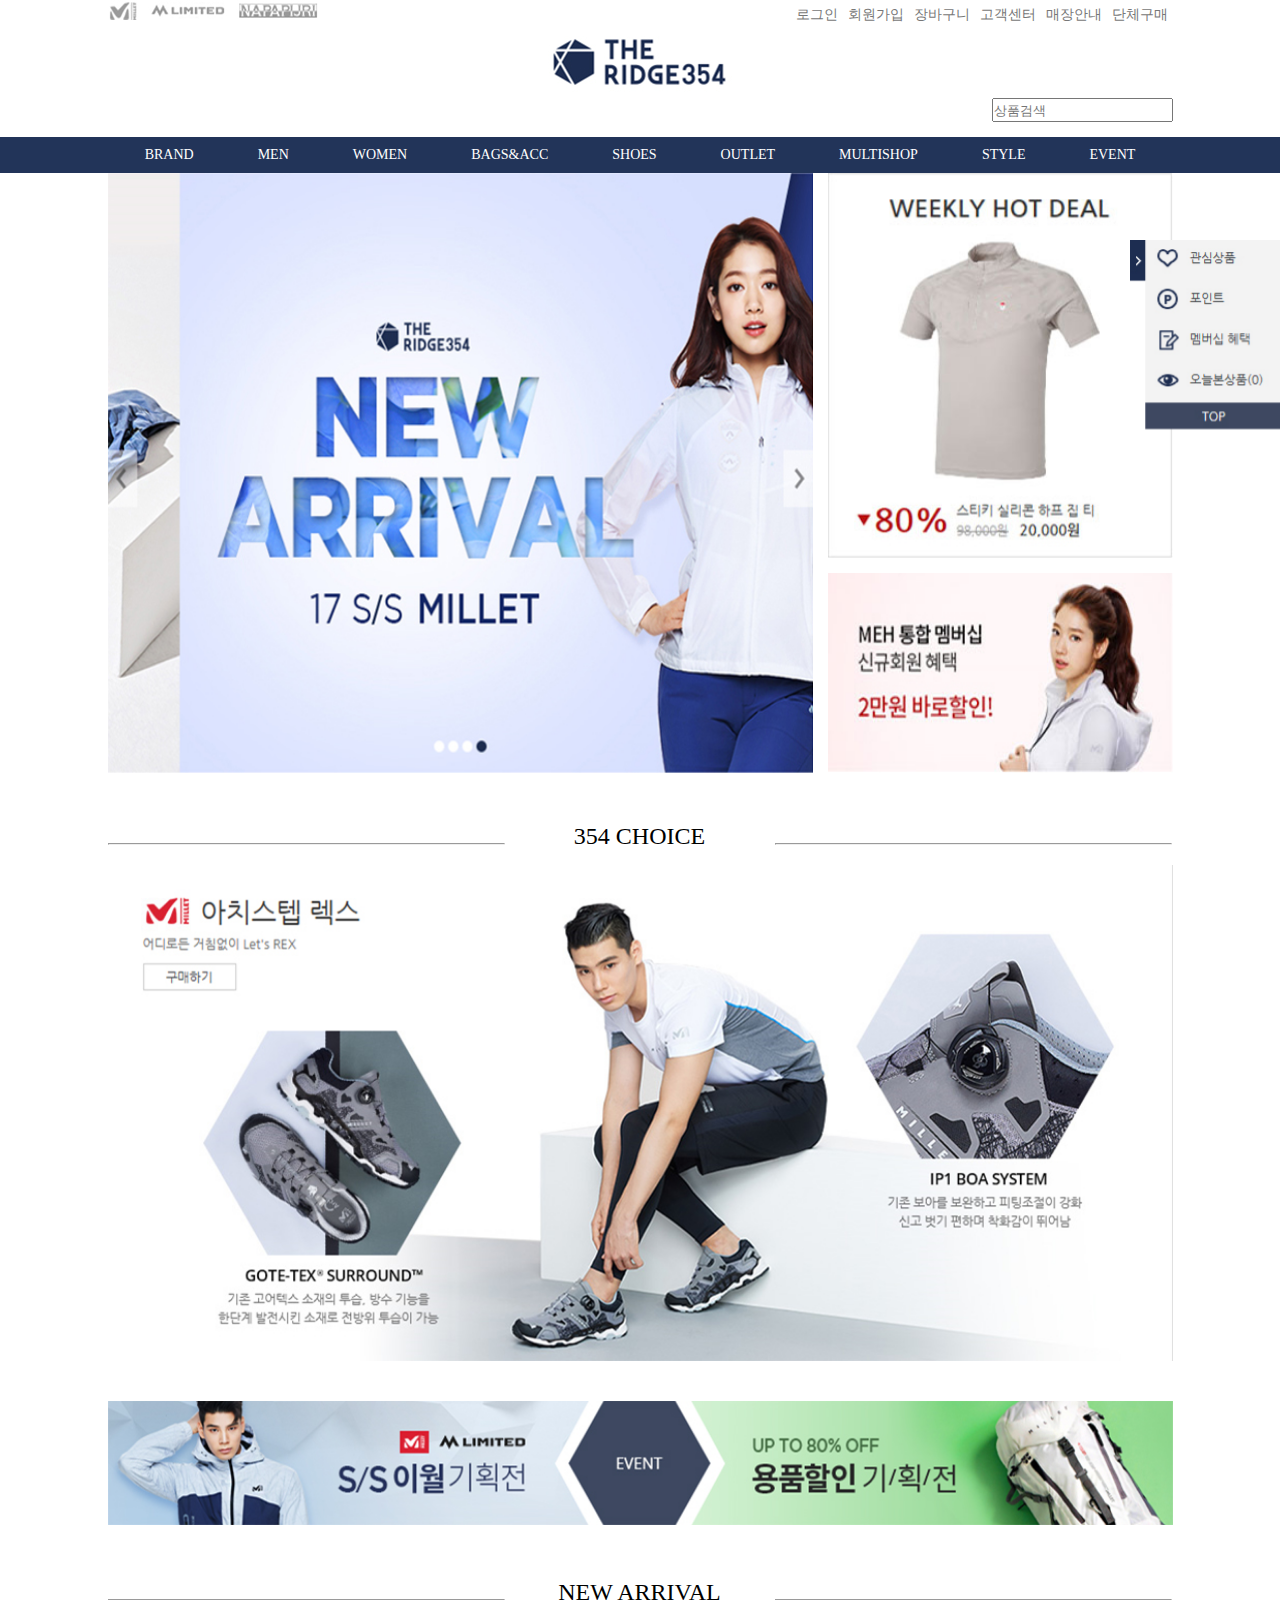
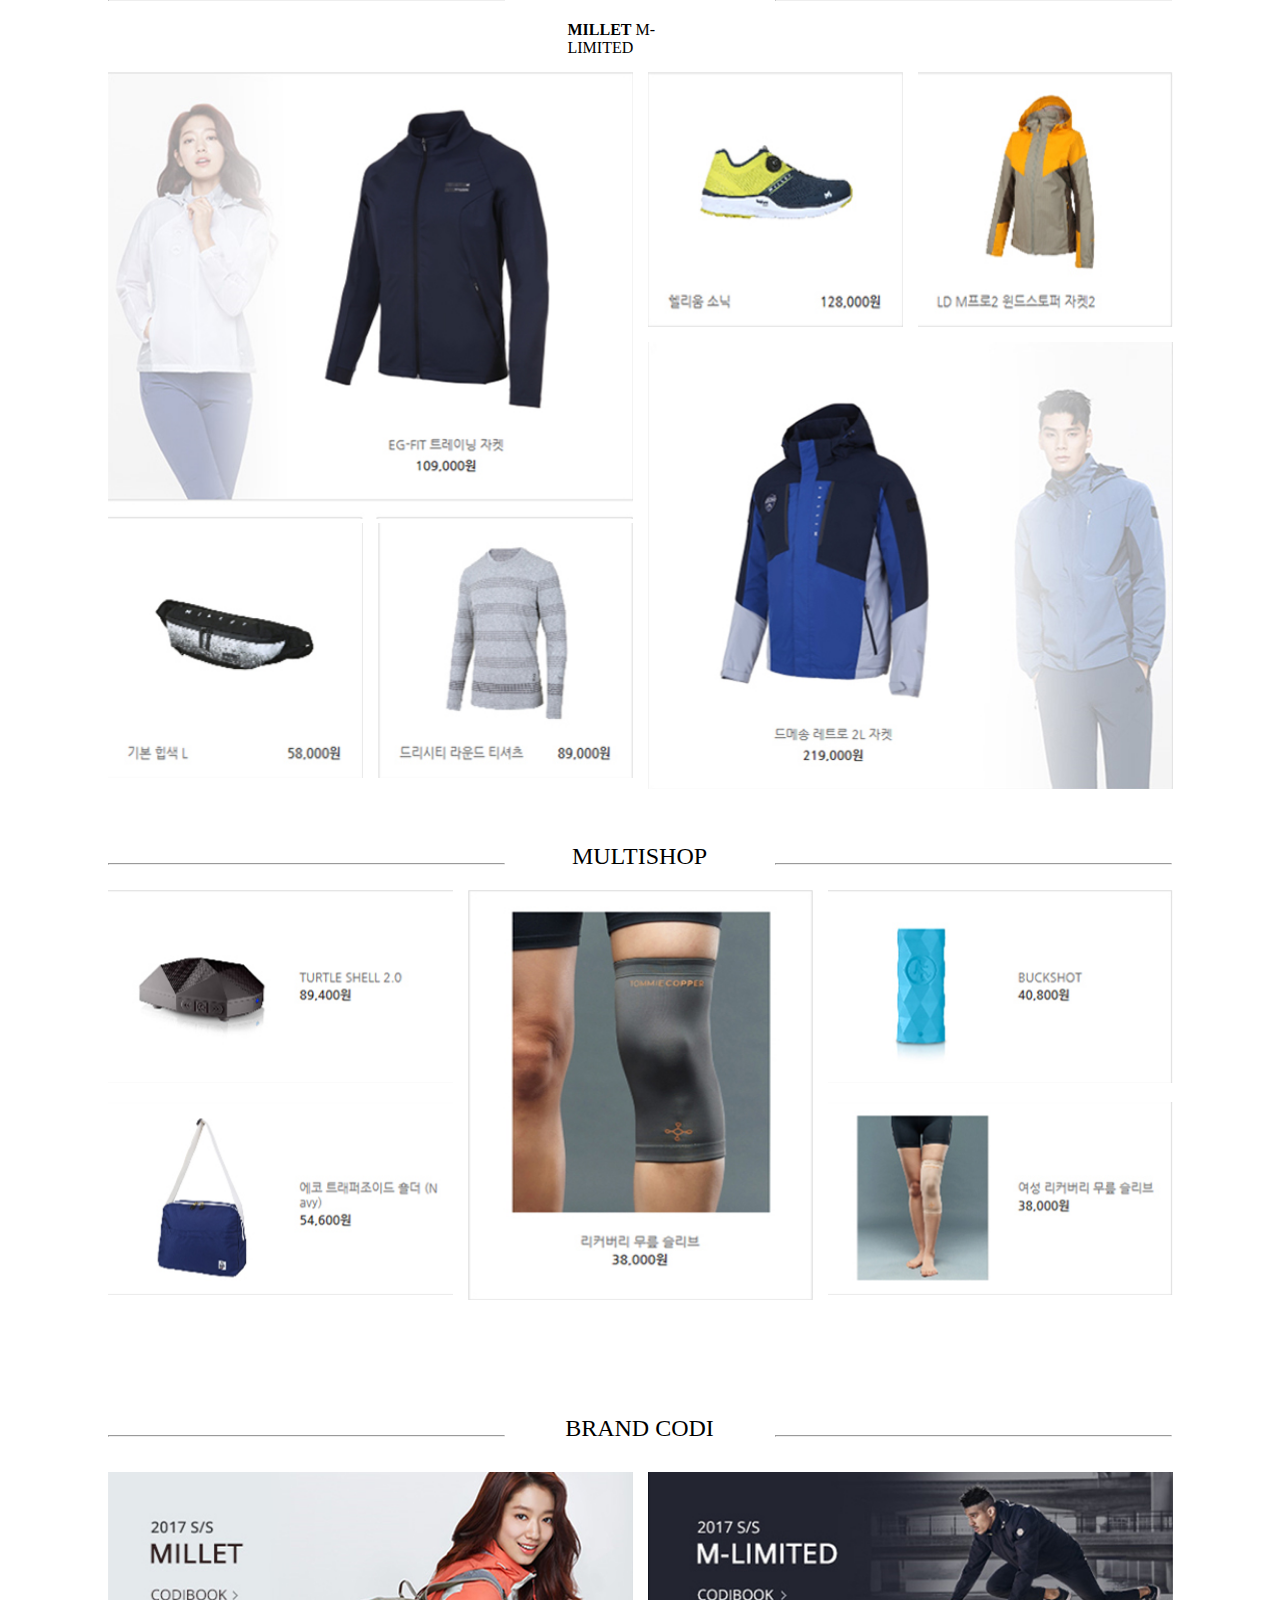
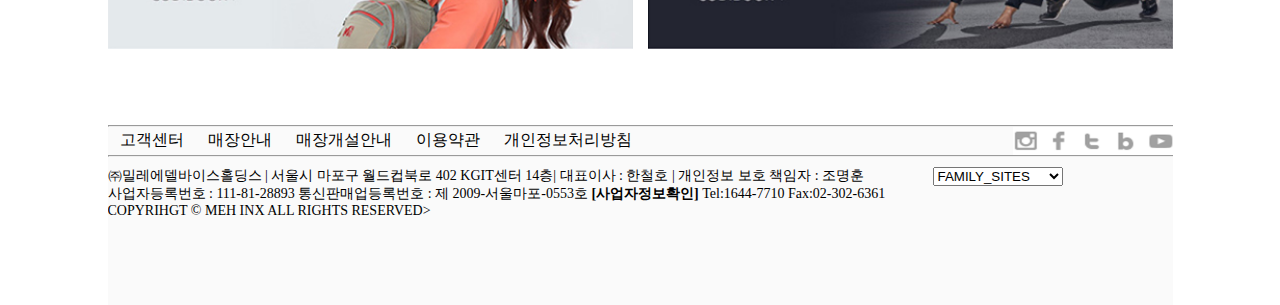
<file: test01/index.html>
<!DOCTYPE html>
<html lang="ko">
<head>
  <meta charset="UTF-8">
  <meta name="viewport" content="width=device-width, initial-scale=1.0">
  <title>Millet</title>
  <link rel="stylesheet" href="./css/millet.css">

  <style>
   * {margin: 0; padding: 0;}
   li {list-style: none;}
   a {color: black; text-decoration: none;}
   img {width: 100%; height: 100%;}
  </style>

</head>


<body>

  <header class="header">

    <nav class="gnb_top">
      <ul class="family_site">
        <img src="./img/header_logo.jpg" alt="">
      </ul>
      <ul class="gnb_top_menu">
        <li><a href="#">로그인</a></li>
        <li><a href="#">회원가입</a></li>
        <li><a href="#">장바구니</a></li>
        <li><a href="#">고객센터</a></li>
        <li><a href="#">매장안내</a></li>
        <li><a href="#">단체구매</a></li>
      </ul>
    </nav> <!--gnb_top-->

    <div class="logo_top">
      <div class="logo_img"><img src="./img/logo.jpg" alt="로고 이미지"></div>
    </div>

    <div class="search_box">
      <input type="search" placeholder="상품검색" id="search_top">
    </div>

  </header>

  <nav class="gnb_outer">
    <ul class="gnb">
      <li><a href="#">BRAND</a></li>
      <li><a href="#">MEN</a></li>
      <li><a href="#">WOMEN</a></li>
      <li><a href="#">BAGS&ACC</a></li>
      <li><a href="#">SHOES</a></li>
      <li><a href="#">OUTLET</a></li>
      <li><a href="#">MULTISHOP</a></li>
      <li><a href="#">STYLE</a></li>
      <li><a href="#">EVENT</a></li>
    </ul>
  </nav><!--gnb_menu-->

  <nav class="quick_menu">
    <div class="wing">
      <img src="./img/quick.jpg" alt="quick_menu">
    </div>
  </nav>

  <div class="visual_box">
    <div class="main_banner_box">
      <img src="./img/visual_main.jpg" alt="메인배너">
    </div>
    <div class="sub_banner_box">
      <div class="sub_banner_box01">
        <img src="./img/visual_banner01.jpg" alt="서브배너01">
     </div>
      <div class="sub_banner_box02">
        <img src="./img/visual_banner02.jpg" alt="서브배너02">
      </div>
    </div>
  </div><!--visual_box-->


  <div class="divid_line">
    <div class="line_354_choice">
      <div class="left_hr HR"><hr></div>
      <p class="txt">354 CHOICE</p>
      <div class="right_hr HR"><hr></div>
    </div>
  </div><!--divid_line-->

  <div class="choice_354">
    <div class="choice_img">
      <div class="choice">
        <img src="./img/choice.jpg" alt="choice">
      </div>
      <div class="event_banner">
        <img src="./img/event_banner.jpg" alt="event_banner">
      </div>
    </div>
  </div><!--choice_354-->

  <div class="divid_line">
    <div class="new_arrival">
      <div class="left_hr HR"><hr></div>
      <p class="txt">NEW ARRIVAL</p>
      <div class="right_hr HR"><hr></div>
    </div>
  </div><!--divid_line-->
  
  <div class="category">
     <input type="radio" name="M_brand" id="millet" checked>
     <input type="radio" name="M_brand" id="m_limited">
    <div class="brand_label">
     <label for="millet" class="millet">MILLET</label>
     <label for="m_limited" class="m_limited">M-LIMITED</label>
    </div>
    <div class="millet_img">
      <div class="millet_left">
        <div class="millet_left_top">
          <img src="./img/new_01.jpg" class="left_top_1" alt="millet_01">
        </div>
        <div class="millet_left_bottom">
          <div class="left_bottom01">
            <img src="./img/new_02.jpg" alt="millet_02">
          </div>
          <div class="left_bottom02">
            <img src="./img/new_03.jpg" alt="millet_03" class="left_bottom02">
          </div>
        </div>
      </div>
     <div class="millet_right">
       <div class="millet_right_top">
        <div class="right_top01">
          <img src="./img/new_04.jpg"  alt="millet_04">
        </div>
        <div class="right_top02">
          <img src="./img/new_05.jpg"  alt="millet_05">
        </div>
       </div>
       <div class="millet_right_bottom">
        <img src="./img/new_06.jpg" alt="millet_06">
       </div>
     </div>
    </div>
    <div class="m_limited_img"></div>
  </div><!--new_arrival-->

  <div class="divid_line">
    <div class="multishop">
      <div class="left_hr HR"><hr></div>
      <p class="txt">MULTISHOP</p>
      <div class="right_hr HR"><hr></div>
    </div>
  </div><!--divid_line-->

  <div class="multishop_img">
    <div class="multishop_left">
      <div class="multi_left_01">
        <img src="./img/multi_01.jpg" alt="multi_01">
      </div>
      <div class="multi_left_02">
        <img src="./img/multi_02.jpg" alt="multi_02">
      </div>
    </div>
    <div class="multishop_middle">
      <img src="./img/multi_03.jpg" alt="multi_img03">
    </div>
    <div class="multishop_right">
      <div class="multi_right_01">
        <img src="./img/multi_04.jpg" alt="multi_04">
      </div>
      <div class="multi_right_02">
        <img src="./img/multi_05.jpg" class="multi_right_02" alt="multi_05">
      </div>
    </div>
  </div><!--multishop-->


  <div class="divid_line">
    <div class="brand_codi">
      <div class="left_hr HR"><hr></div>
      <p class="txt">BRAND CODI</p>
      <div class="right_hr HR"><hr></div>
    </div>
  </div><!--divid_line-->

  <div class="brand_codi_banner">
    <div class="event_banner01">
      <a href="#">
        <img src="./img/codi_01.jpg" alt="event_banner01">
      </a>
    </div>
    <div class="visual_banner02">
      <a href="#">
        <img src="./img/codi_02.jpg" alt="event_banner02">
      </a>
    </div>
  </div><!--brand_codi-->


  <footer class="footer">
    <hr>
    <div class="footer_top">
      <div class="footer_left">
        <div class="footer_category">
          <li><a href="#">고객센터</a></li>
          <li><a href="#">매장안내</a></li>
          <li><a href="#">매장개설안내</a></li>
          <li><a href="#">이용약관</a></li>
          <li><a href="#">개인정보처리방침</a></li>
        </div>
      </div>
      <div class="footer_right">
        <a href="#"><img src="./img/icon.jpg" alt="icon"></a>
      </div>
      <hr>
    </div><!--footer_top-->
    <div class="footer_info">
      <div class="footer_text">
        <p>㈜밀레에델바이스홀딩스 | 서울시 마포구 월드컵북로 402 KGIT센터 14층| 대표이사 : 한철호 | 개인정보 보호 책임자 : 조명훈</p>

        <p>사업자등록번호 : 111-81-28893 통신판매업등록번호 : 제 2009-서울마포-0553호 <a href="#"><b>[사업자정보확인]</b></a> Tel:1644-7710 Fax:02-302-6361</p>

        <p>COPYRIHGT &copy; MEH INX ALL RIGHTS RESERVED></p>
      </div>
      <div class="select">
        <select name="option" class="select_option">
          <option value="option01">FAMILY_SITES</option>
          <option value="option02">FAMILY_SITES01</option>
          <option value="option03">FAMILY_SITES02</option>
          <option value="option04">FAMILY_SITES03</option>
          <option value="option05">FAMILY_SITES04</option>
          <option value="option06">FAMILY_SITES05</option>
        </select>
      </div>
    </div>

    
  </footer>

  
</body>
</html>
</file>
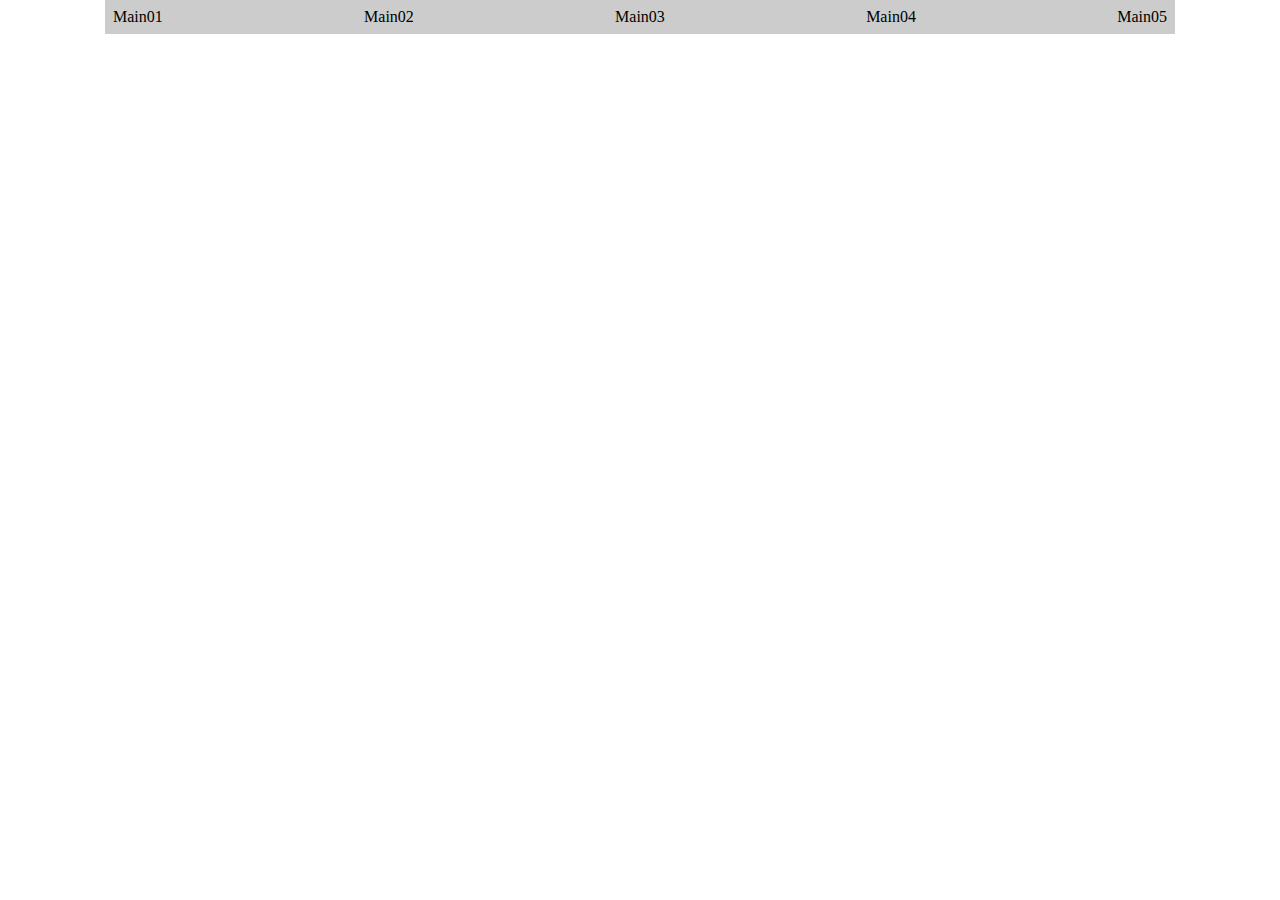
<file: test04/index.html>
<!DOCTYPE html>
<html lang="ko">

<head>
  <meta charset="UTF-8">
  <meta name="viewport" content="width=device-width, initial-scale=1.0">
  <title>Test04</title>

  <style>
    * {
      margin: 0;
      padding: 0;
    }

    ul {
      width: 1070px;
      margin: 0 auto;
      background-color: #ccc;
    }

    li {
      list-style: none;
      padding: 8px;
      text-align: center;
    }

    .Test_main {
      display: flex;
      justify-content: space-between;
    }
  </style>

</head>

<body>

  <nav class="main_menu">
    <ul class="Test_main">
      <li>Main01</li>
      <li>Main02</li>
      <li>Main03</li>
      <li>Main04</li>
      <li>Main05</li>
    </ul>
  </nav>
</body>
</html>
</file>
<file: test01/css/millet.css>
/* *************** header *************** */
.header{
  width: 1065px;
  margin: 0 auto;
  overflow: hidden;
}

.gnb_top {overflow: hidden;}

.gnb_top .family_site {width: 210px; float: left;}

.gnb_top .gnb_top_menu {
  float: right;
}

.gnb_top .gnb_top_menu li {
  float: left;
  padding: 5px;
}

.gnb_top .gnb_top_menu li a {
  color:#777;
  font-size: 14px; line-height: 14px;
}

.logo_top {
  width: 200px; height: 70px;
  margin: 0 auto;
}

.search_box {
  float: right;
  margin-bottom: 15px;
}

#search_top{height: 24px;}

/* *************** gnb *************** */

.gnb_outer{
  width: 100%;
  height: 36px;
  text-align: center;
  background-color: #223459;
}

.gnb_outer ul {
  width: 1065px;
  margin: 0 auto;
}

.gnb_outer ul li {
  display: inline-block;
  padding: 0 30px;
  font-size: 14px; line-height: 36px;
}

.gnb_outer ul li a {
  color: white;
}

.quick_menu {
  width: 150px;
  position: fixed;
  top: 240px;
  right: 0;
}

/* *************** visual *************** */

.visual_box{
  width: 1065px;
  margin: 0 auto;
  overflow: hidden;
  /* object-fit: cover; */
  margin-bottom: 50px;
}

.visual_box .main_banner_box {
  width: 705px; height: 600px;
  float: left;
  margin-right: 15px;
}

.visual_box .sub_banner_box {
  width: 345px;
  overflow: hidden;
}
.visual_box .sub_banner_box .sub_banner_box01 {
  width: 345px; height: 385px;
  margin-bottom: 15px;
}
.visual_box .sub_banner_box .sub_banner_box02 {
  width: 345px; height: 200px;
}

/* *************** divider *************** */

.divid_line {
  margin-bottom: 15px;
}

.divid_line>div {
  width: 1065px;
  margin: 0 auto;
  overflow: hidden;
}

.divid_line hr{
  float: left;
  width: 395px;
  margin-top: 20px;
}

.divid_line .txt{
  font-size: 24px;
  width: 240px;
  float: left;
  text-align: center;
  margin-left: 15px;
  margin-right: 15px;
}

/* *************** event_354_choice *************** */

.choice_354 {
  width: 1065px;
  margin: 0 auto;
  margin-bottom: 50px;
}

.choice_354 .choice {
  margin-bottom: 36px;
}

/* *************** event_new_arrival *************** */

.category {
  width: 1065px;
  margin: 0 auto;
  margin-bottom: 50px;
}

.category .brand_label {
  width: 145px;
  margin: 0 auto;
  margin-bottom: 15px;
}

.category #millet,
.category #m_limited{
  display: none;
}

.millet_img, .m_limited_img {display: none;}

#millet:checked ~ .millet_img {display: block;}
#millet:checked ~ .brand_label .millet {font-weight: bold;}
#m_limited:checked ~ .m_limited_img {display: block;}
#m_limited:checked ~ .brand_label .m_limited {font-weight: bold;}

.millet_img{
  width: 1065px;
  margin: 0 auto;
}

.millet_img .millet_left{
  margin-right: 15px;
  float: left; 
}

.millet_img div div {
  width: 525px;
  overflow: hidden;
}

.millet_img div div .left_bottom01 {
  width: 255px; height: 255px;
  float: left; 
  margin-right: 15px;
}
.millet_img div div .left_bottom02 {
  width: 255px; height: 255px;
  float: left; 
}

.millet_img div div .right_top01 {
  width: 255px; height: 255px;
  float: left; 
  margin-right: 15px;
  margin-bottom: 15px;
}
.millet_img div div .right_top02 {
  width: 255px; height: 255px;
  float: left; 
}

.m_limited_img {
  width: 1065px; height: 720px;
  background-color: #777;
}

/* *************** multishop *************** */
.multishop_img {
  width: 1065px; 
  margin: 20px auto; overflow: hidden;
}

.multishop_img div {
  width: 345px;
  float: left; 
  margin-bottom: 48px;
}

.multishop_img .multishop_middle{
  height: 410px;
  margin: 0 15px;
}
.multishop_img .multishop_left .multi_left_01 {margin-bottom: 15px;}
.multishop_img .multishop_right .multi_right_01 {margin-bottom: 15px;}

/* *************** brand_codi *************** */

.brand_codi_banner{
  width: 1065px;
  margin: 0 auto;
  overflow: hidden;
}

.brand_codi_banner div{
  width: 525px; float: left; 
  margin-top: 15px; margin-bottom: 72px;
}

.brand_codi_banner .event_banner01{margin-right: 15px;}

/* *************** footer *************** */

.footer{
  background-color: #fafafa;
  height: 180px;
  overflow: hidden;
  width: 1065px;
  margin: 0 auto;
}

.footer .footer_left{
  width: 795px;
  margin-right: 15px;
}

.footer .footer_left .footer_category li{
  color: #363636;
  float: left;
  padding: 3px 12px;
}

.footer .footer_right {
  width: 160px; height: 28px;
  float: right;
}

.footer hr{
  width: 1065px;
}

.footer_info{
  width: 1065px;
  margin: 10px auto;
}

.footer_info .footer_text{
  float: left;
  width: 795px;
  font-size: 14px;
}

.footer_info .select {
  width: 240px;
  float: right;
}

.test_box {
  width: 100%; height: 1000px;
  background-color: #223459;
}
</file>
